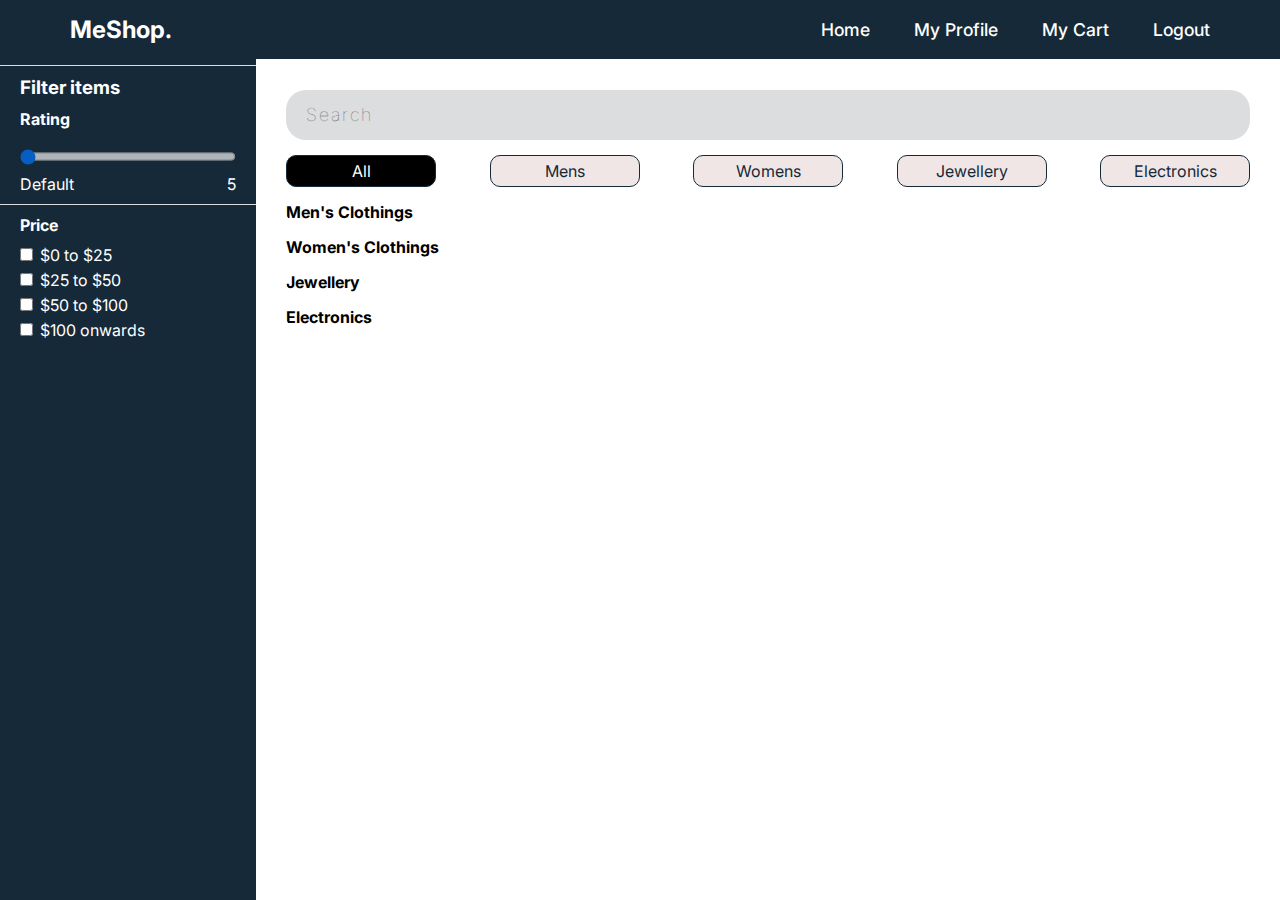
<file: Landingpage/landingpage.html>
<!DOCTYPE html>
<html lang="en">

<head>
    <meta charset="UTF-8">
    <meta http-equiv="X-UA-Compatible" content="IE=edge">
    <meta name="viewport" content="width=device-width, initial-scale=1.0">
    <title>F3 Project Landing Page</title>
    <link rel="stylesheet" href="./landingpage.css">
    <link rel="shortcut icon" href="images\favicon.ico" type="image/x-icon">

</head>

<body>
    <header>
        <h2 class="logo">MeShop.</h2>
        <nav class="navbar">
            <a class="home" href="#">Home</a>
            <a class="profile" href="#">My Profile</a>
            <a class="myCart" href="#">My Cart</a>
            <a class="logout" href="#">Logout</a>
        </nav>
    </header>
    <div class="my-container">
        <div class="left">
            <div class="rating">
                <h3>Filter items</h3>
                <h4>Rating</h4>
                <input type="range" min="0" max="5" value="0" class="slider" id="myRange">
                <div class="num">
                    <div>Default</div>
                    <div>5</div>
                </div>
            </div>
            <div class="price-range">
                <h4>Price</h4>
                <div class="product-price">
                    <label for=""><input id="checkbox0" type="checkbox"> $0 to $25</label>
                    <label for=""><input id="checkbox25" type="checkbox"> $25 to $50</label>
                    <label for=""><input id="checkbox50" type="checkbox"> $50 to $100</label>
                    <label for=""><input id="checkbox100" type="checkbox"> $100 onwards</label>
                </div>
            </div>
        </div>
        <div class="right">
            <div id="snackbar">Item is added to your cart!!</div>
            <div class="search">
                <button class="btn-search"><i class="fas fa-search"></i></button>
                <input type="text" class="input-search" placeholder="Search">
            </div>
            <div class="categories">
                <p class="selectCategories" id="all">All</p>
                <p class="selectCategories" id="mens">Mens</p>
                <p class="selectCategories" id="womens">Womens</p>
                <p class="selectCategories" id="jewellery">Jewellery</p>
                <p class="selectCategories" id="electronics">Electronics</p>
            </div>
            <div class="mens-clothing clothings">
                <h4>Men's Clothings</h4>
                <div class="men-card-wrapper wrapper"></div>
            </div>
            <div class="womens-clothing clothings">
                <h4>Women's Clothings</h4>
                <div class="women-card-wrapper wrapper"></div>
            </div>
            <div class="jewellery clothings">
                <h4>Jewellery</h4>
                <div class="jewellery-card-wrapper wrapper"></div>
            </div>
            <div class="electronics clothings">
                <h4>Electronics</h4>
                <div class="electronics-card-wrapper wrapper"></div>
            </div>
        </div>
    </div>
    <script src="./landingpage.js"></script>
</body>

</html>
</file>
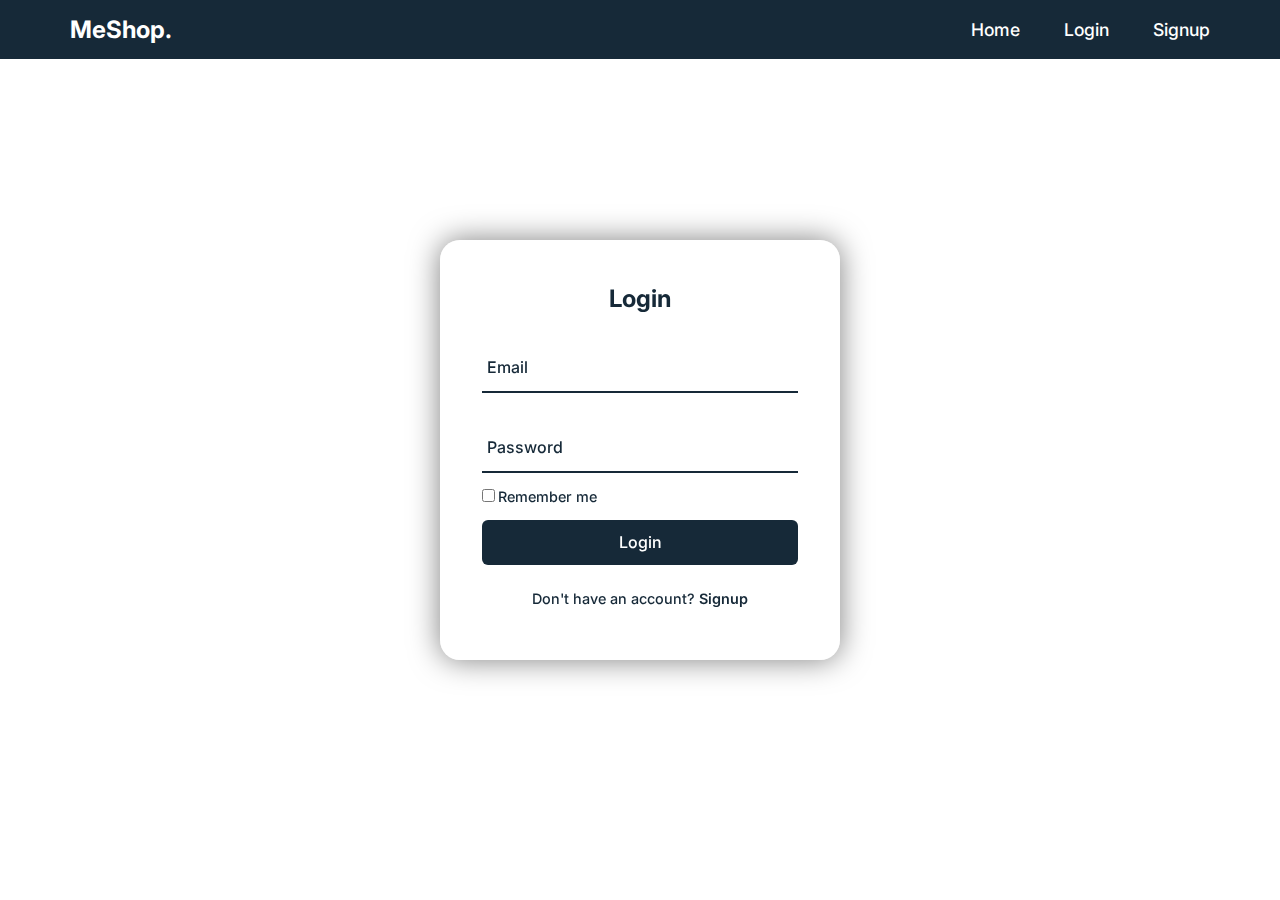
<file: Login/login.html>
<!DOCTYPE html>
<html lang="en">

<head>
    <meta charset="UTF-8">
    <meta http-equiv="X-UA-Compatible" content="IE=edge">
    <meta name="viewport" content="width=device-width, initial-scale=1.0">
    <title>F3 Project Login Page</title>
    <link rel="stylesheet" href="./login.css">
    <link rel="shortcut icon" href="images\favicon.ico" type="image/x-icon">

</head>

<body>
    <header>
        <h2 class="logo">MeShop.</h2>
        <nav class="navbar">
            <a class="home" href="#">Home</a>
            <a class="login" href="#">Login</a>
            <a class="signup" href="#">Signup</a>
            <!-- <a class="myCart" href="#">My Cart</a> -->
        </nav>
    </header>
    <div class="wrapper">
        <div class="form-box login">
            <h2>Login</h2>
            <form>
                <div class="inputbox">
                    <input id="login-email" type="email" required>
                    <label for="login-email">Email</label>
                </div>
                <div class="inputbox">
                    <input id="login-password" type="password" required>
                    <label for="login-password">Password</label>
                </div>
                <div class="forgot">
                    <label for=""><input id="checkbox" type="checkbox">Remember me</label>
                </div>
                <button class="login-button btn" type="submit">Login</button>
                <div class="login-register">
                    <p>Don't have an account?<a href="#" class="register-link"> Signup</a></p>
                </div>
            </form>
        </div>
    </div>
    <script src="./login.js"></script>
</body>

</html>
</file>
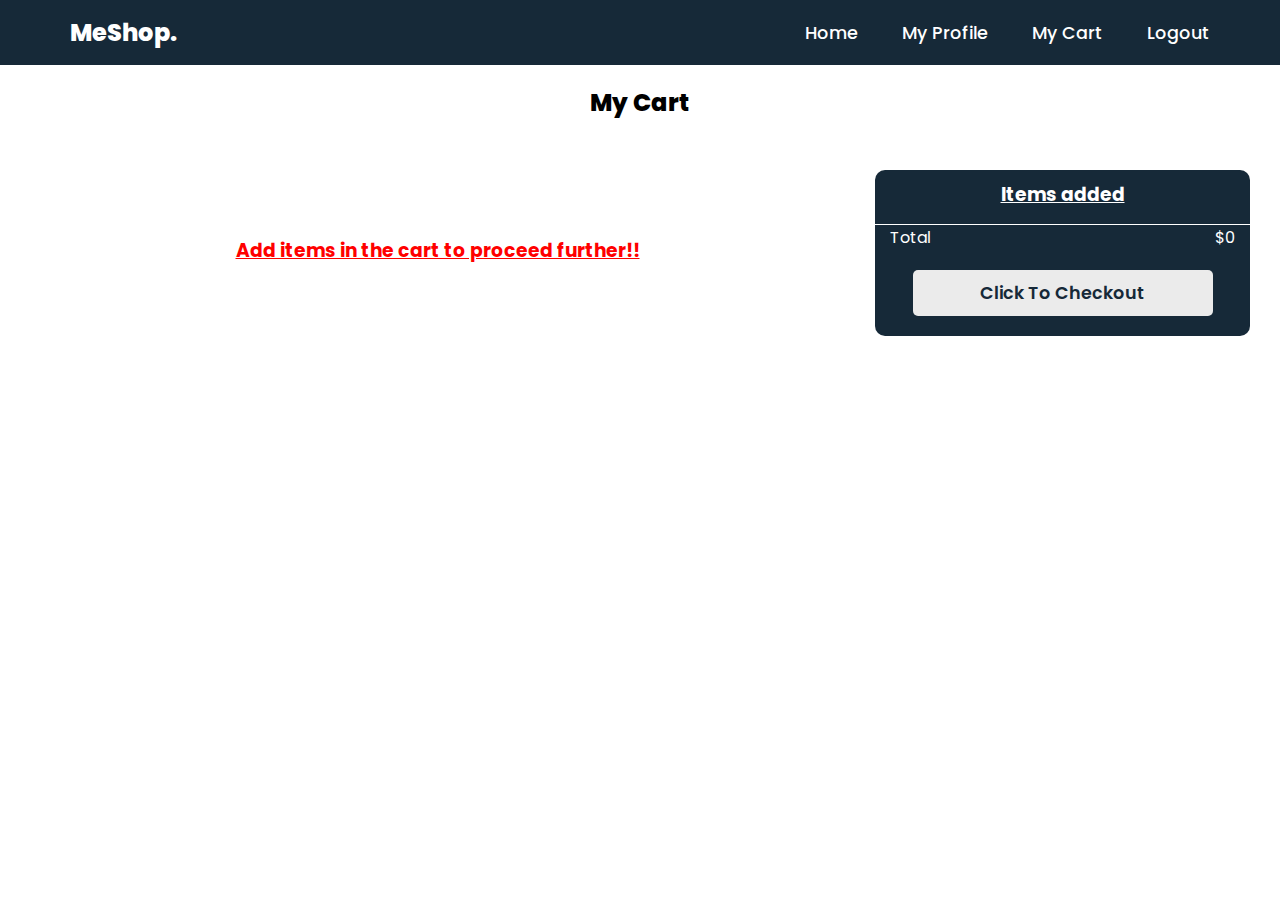
<file: Mycart/mycart.html>
<!DOCTYPE html>
<html lang="en">

<head>
    <meta charset="UTF-8">
    <meta http-equiv="X-UA-Compatible" content="IE=edge">
    <meta name="viewport" content="width=device-width, initial-scale=1.0">
    <title>F3 Project My Cart Page</title>
    <link rel="stylesheet" href="./mycart.css">
    <link rel="shortcut icon" href="images\favicon.ico" type="image/x-icon">
</head>

<body>
    <header>
        <h2 class="logo">MeShop.</h2>
        <nav class="navbar">
            <a class="home" href="#">Home</a>
            <a class="profile" href="#">My Profile</a>
            <a class="myCart" href="#">My Cart</a>
            <a class="logout" href="#">Logout</a>
        </nav>
    </header>
    <h2>My Cart</h2>
    <div class="container">
        <h2>My Cart</h2>
        <div class="cart">
            <div class="left">
                <h3 class="warning hide">Add items in the cart to proceed further!!</h3>
            </div>
            <div class="right">
                <h3>Items added</h3>
                <div class="mainCart"></div>

                <div class="total">
                    <div class="text">Total</div>
                    <div class="total-price"></div>
                </div>
                <button id="checkout">Click To Checkout</button>
            </div>
        </div>
    </div>
    <script src="https://checkout.razorpay.com/v1/checkout.js"></script>
    <script src="./mycart.js"></script>
</body>

</html>
</file>
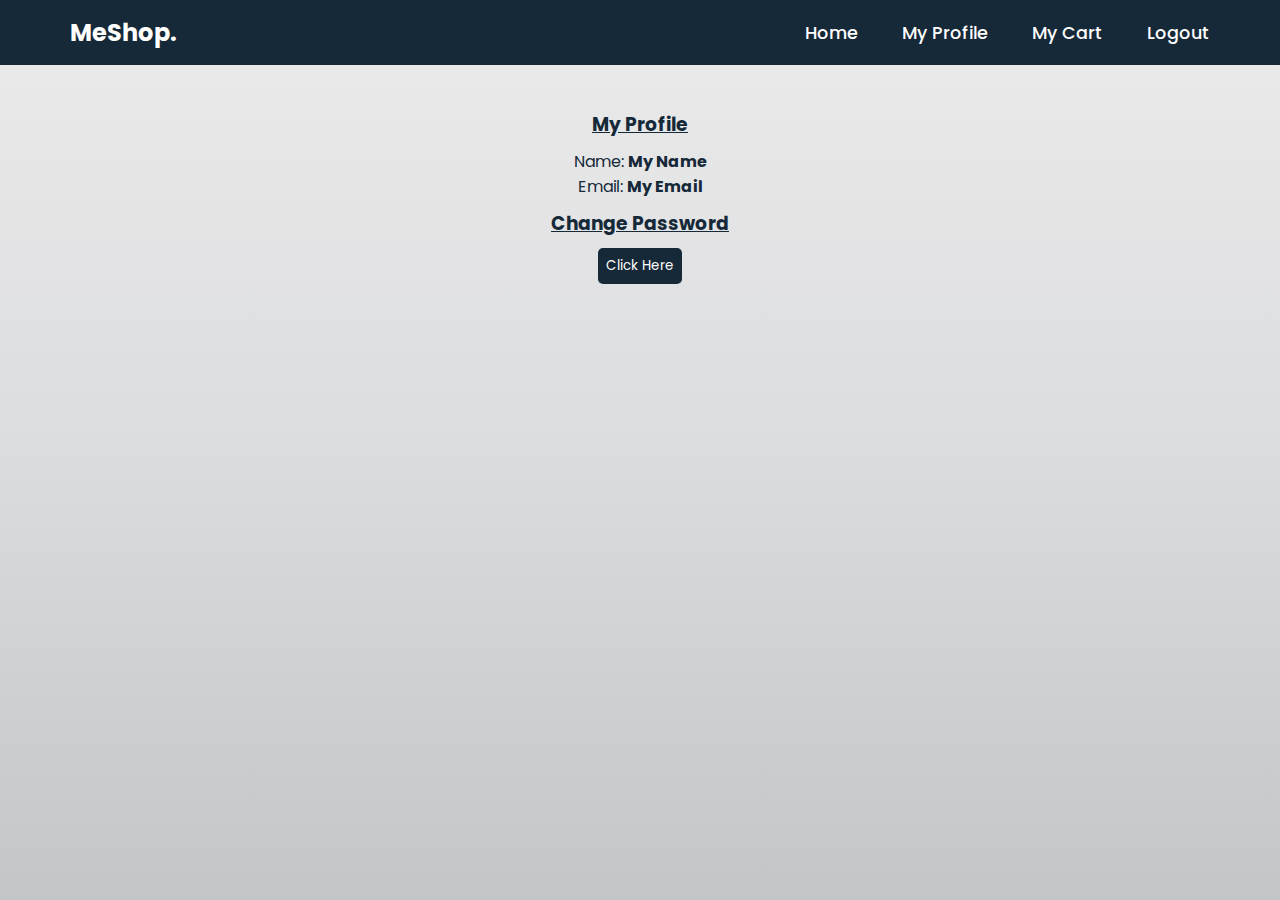
<file: Profile/profile.html>
<!DOCTYPE html>
<html lang="en">

<head>
    <meta charset="UTF-8">
    <meta http-equiv="X-UA-Compatible" content="IE=edge">
    <meta name="viewport" content="width=device-width, initial-scale=1.0">
    <title>F3 Project My Profile page</title>
    <link rel="stylesheet" href="./profile.css">
    <link rel="shortcut icon" href="images\favicon.ico" type="image/x-icon">

</head>

<body>
    <header>
        <h2 class="logo">MeShop.</h2>
        <nav class="navbar">
            <a class="home" href="#">Home</a>
            <a class="profile" href="#">My Profile</a>
            <a class="myCart" href="#">My Cart</a>
            <a class="logout" href="#">Logout</a>
        </nav>
    </header>
    <div class="container">
        <div class="profile">
            <h3><u>My Profile</u></h3>
            <p>Name: <strong><span class="name">My Name</span></strong></p>
            <p>Email: <strong><span class="email">My Email</span></strong></p>
        </div>
        <div class="change">
            <h3><u>Change Password</u></h3>
            <button class="changePass">Click Here</button>
        </div>
    </div>
    <div class="changePassword hide">
        <div class="notification"></div>
        <form>
            <div class="mb-3">
                <input type="password" class="form-control" id="oldPassword" placeholder="Old Password"
                    aria-describedby="oldPasswordHelp">
                <div id="oldPasswordHelp" class="form-text"></div>
            </div>
            <div class="mb-3">
                <input type="password" class="form-control" id="newPassword" placeholder="New Password"
                    aria-describedby="newPasswordHelp">
                <div id="newPasswordHelp" class="form-text"></div>
            </div>
            <div class="mb-3">
                <input type="password" class="form-control" id="confirmNewPassword" placeholder="Confirm New Password"
                    aria-describedby="confirmNewPasswordHelp">
                <div id="confirmNewPasswordHelp" class="form-text"></div>
            </div>

            <button type="button" class="btn btn-primary" id="change">Change</button>
            <button type="button" class="btn btn-primary" id="logout">Logout</button>
        </form>
    </div>
    <script src="./profile.js"></script>
</body>

</html>
</file>
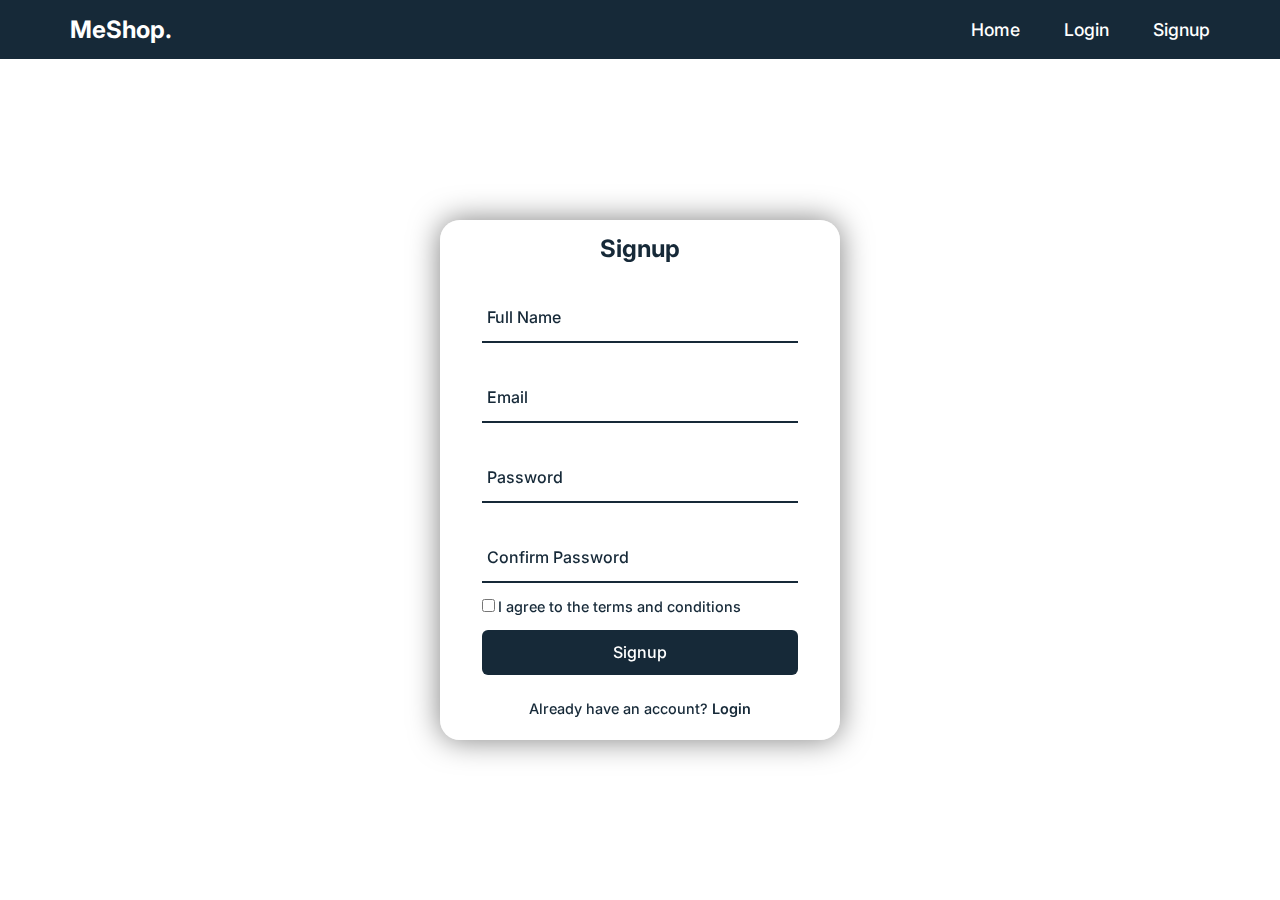
<file: Signup/signup.html>
<!DOCTYPE html>
<html lang="en">

<head>
    <meta charset="UTF-8">
    <meta http-equiv="X-UA-Compatible" content="IE=edge">
    <meta name="viewport" content="width=device-width, initial-scale=1.0">
    <title>F3 Project Signup page</title>
    <link rel="stylesheet" href="./signup.css">
    <link rel="shortcut icon" href="images\favicon.ico" type="image/x-icon">
</head>

<body>
    <header>
        <h2 class="logo">MeShop.</h2>
        <nav class="navbar">
            <a class="home" href="../index.html">Home</a>
            <a class="login" href="../Login/login.html">Login</a>
            <a class="signup" href="./signup.html">Signup</a>
        </nav>
    </header>
    <div class="wrapper">
        <div class="form-box register">
            <h2>Signup</h2>
            <form>
                <div class="inputbox">
                    <!-- <span class="icon"><i class="fa-solid fa-user"></i></span> -->
                    <input id="signup-name" type="text" required>
                    <label for="signup-name">Full Name</label>
                </div>
                <div class="inputbox">
                    <!-- <span class="icon"><i class="fa-solid fa-envelope"></i></span> -->
                    <input id="signup-email" type="email" required>
                    <label for="signup-email">Email</label>
                </div>
                <div class="inputbox">
                    <!-- <span class="icon"><i class="fa-solid fa-lock"></i></span> -->
                    <input id="signup-password" type="password" required>
                    <label for="signup-password">Password</label>
                </div>
                <div class="inputbox">
                    <!-- <span class="icon"><i class="fa-solid fa-lock"></i></span> -->
                    <input id="signup-confirm-password" type="password" required>
                    <label for="signup-confirm-password">Confirm Password</label>
                </div>
                <div class="forgot">
                    <label for=""><input id="checkbox" type="checkbox" required>I agree to the terms and
                        conditions</label>
                </div>
                <button class="signup-button btn" type="submit">Signup</button>
                <div class="login-register">
                    <p>Already have an account?<a href="#" class="login-link"> Login</a></p>
                </div>
            </form>
        </div>
    </div>
    <script src="./signup.js"></script>
</body>

</html>
</file>
<file: Landingpage/landingpage.css>
@import url('https://fonts.googleapis.com/css2?family=Inter:wght@300&display=swap');

* {
    margin: 0;
    padding: 0;
    box-sizing: border-box;
    font-family: 'Inter', sans-serif;
}

body {
    display: flex;
    justify-content: center;
    min-height: 100vh;
    /* background: url("../images/ian-stauffer-bH7kZ0yazB0-unsplash.jpg") no-repeat; */
    /* background: linear-gradient(to top, #c4c5c7 15%, #dcdddf 15%, #ebebeb 85%) no-repeat; */
    background-size: cover;
    background-position: center;
}

header {
    position: fixed;
    top: 0;
    left: 0;
    width: 100%;
    padding: 15px 70px;
    background-color: #162938;
    display: flex;
    justify-content: space-between;
    align-items: center;
    z-index: 1000;
}

.logo {
    font-size: 1.5rem;
    color: #fff;
    user-select: none;
}

.navbar a {
    position: relative;
    font-size: 1.1rem;
    color: #fff;
    text-decoration: none;
    font-weight: 500;
    margin-left: 40px;
}

.navbar a::after {
    content: "";
    position: absolute;
    left: 0;
    bottom: -6px;
    width: 100%;
    height: 3px;
    background: #fff;
    border-radius: 5px;
    transform-origin: right;
    transform: scaleX(0);
    transition: transform .5s;
}

.navbar a:hover::after {
    transform-origin: left;
    /* transform: scaleX(1); */
}

.my-container {
    width: 100%;
    display: flex;
}

.left {
    width: 20%;
    background: #162938;
    color: #fff;
    padding: 50px 0 0 0;
    height: 100vh;
    position: fixed;
    overflow-y: scroll;
    z-index: 100;
    margin: 15px 0 0 0;
}


.rating {
    /* margin: 15px 0 0 0; */
    border-top: 1px solid #dcdddf;
    border-bottom: 1px solid #dcdddf;
    display: flex;
    flex-direction: column;
    gap: 10px;
    padding: 10px 20px 10px 20px;
}

.num {
    display: flex;
    justify-content: space-between;
}

.slider {
    margin: 10px 0 0 0;
    /* -webkit-appearance: none; */
    width: 100%;
    height: 15px;
    border-radius: 5px;
    background-color: #d3d3d3;
    outline: none;
    opacity: 0.7;
    -webkit-transition: .5s;
    transition: opacity .5s;
}

.slider:hover {
    opacity: 1;
}

.slider::-webkit-slider-thumb {
    -webkit-appearance: none;
    appearance: none;
    width: 25px;
    height: 25px;
    border-radius: 50%;
    background: #333333;
    cursor: pointer;
}

.slider::-moz-range-thumb {
    width: 25px;
    height: 25px;
    border-radius: 50%;
    background-color: #333333;
    cursor: pointer;
}

.price-range {
    display: flex;
    flex-direction: column;
    gap: 10px;
    padding: 10px 5px 10px 20px;
}

.product-price {
    display: flex;
    flex-direction: column;
    gap: 5px;
    padding: 0 0 10px 0;
}

.product-price label input {
    accent-color: #162938;
    margin-right: 3px;
}

.right {
    position: relative;
    left: 20%;
    width: 80%;
    margin: 50px 0 0 0;
    padding: 40px 30px 10px 30px;
}

.input-search {
    height: 50px;
    width: 100%;
    border-style: none;
    font-size: .9rem;
    letter-spacing: 2px;
    outline: none;
    border-radius: 20px;
    background-color: #dcdddf;
    padding: 20px;
    color: #162938;
}

.input-search::placeholder {
    color: #666666;
    font-size: 18px;
    letter-spacing: 2px;
    font-weight: 100;
}

.btn-search {
    width: 50px;
    height: 50px;
    border-style: none;
    font-size: 20px;
    font-weight: bold;
    outline: none;
    cursor: pointer;
    border-radius: 50%;
    position: absolute;
    right: 30px;
    color: #666666;
    background-color: transparent;
    pointer-events: painted;
}

.categories {
    width: 100%;
    margin: 15px 0 0 0;
    display: flex;
    justify-content: space-between;
}

.categories p {
    text-align: center;
    background-color: #f0e6e6;
    border: 1px solid #162938;
    color: #162938;
    padding: 5px;
    width: 150px;
    border-radius: 10px;
    min-width: 50px;
    cursor: pointer;
}

#all {
    background-color: #000;
    color: #fff;
}

.clothings {
    padding: 15px 0 0 0;
    width: 100%;
    border-radius: 10px;
    overflow: hidden;
}

.wrapper {
    width: 100%;
    width: 100%;
    display: flex;
    flex-direction: row;
    overflow-x: scroll;
    gap: 10px;
}

.card {
    background-color: #fff;
    display: flex;
    flex-direction: column;
    justify-content: space-between;
    align-items: center;
    max-width: 300px;
    min-width: 300px;
    height: 420px;
    margin: 20px 0 20px 0;
    border: none;
    border-radius: 10px;
    box-shadow: 0 2px 5px rgba(0, 0, 0, 0.3);
    overflow: hidden;
    position: relative;
}

.image-top {
    text-align: center;
    width: 100%;
    height: 50%;
    background-size: cover;
}

.card-body {
    text-align: center;
    width: 100%;
    padding: 10px;
    display: flex;
    flex-direction: column;
    justify-content: space-between;
}

.card-title {
    padding: 0 0 5px 0;
    margin: 0;
    font-size: .8rem;
    font-weight: 600;
    color: #333333
}

.card-stock {
    padding: 5px 0 5px 0;
    color: #df0a0a;
    font-size: .8rem;
}

.card-text {
    margin: 5px 0;
    font-size: 1rem;
    color: #079212;
}

.card-rating {
    font-size: 0.880rem;
    color: #666666;
    margin: 0 0 5px 0;
}

.addCart {
    padding: 10px;
    background: #000;
    color: #fff;
    border: none;
    width: 100%;
    margin: 10px 0 0 0;
    cursor: pointer;
}

.hide {
    display: none;
}

#snackbar {
    visibility: hidden;
    min-width: 250px;
    margin-left: -125px;
    background-color: #333;
    color: #fff;
    text-align: center;
    border-radius: 2px;
    padding: 16px;
    position: fixed;
    z-index: 1;
    left: 50%;
    bottom: 30px;
    font-size: 17px;
  }
  
  #snackbar.show {
    visibility: visible;
    -webkit-animation: fadein 0.5s, fadeout 0.5s 2.5s;
    animation: fadein 0.5s, fadeout 0.5s 2.5s;
  }
  
  @-webkit-keyframes fadein {
    from {bottom: 0; opacity: 0;} 
    to {bottom: 30px; opacity: 1;}
  }
  
  @keyframes fadein {
    from {bottom: 0; opacity: 0;}
    to {bottom: 30px; opacity: 1;}
  }
  
  @-webkit-keyframes fadeout {
    from {bottom: 30px; opacity: 1;} 
    to {bottom: 0; opacity: 0;}
  }
  
  @keyframes fadeout {
    from {bottom: 30px; opacity: 1;}
    to {bottom: 0; opacity: 0;}
  }
</file>
<file: Login/login.css>
@import url('https://fonts.googleapis.com/css2?family=Inter&display=swap');

* {
    margin: 0;
    padding: 0;
    box-sizing: border-box;
    font-family: 'Inter', sans-serif;
}

body{
    display: flex;
    justify-content: center;
    align-items: center;
    min-height: 100vh;
    /* background: url("../images/ian-stauffer-bH7kZ0yazB0-unsplash.jpg") no-repeat; */
    background-size: cover;
    background-position: center;
}

header {
    position: fixed;
    top: 0;
    left: 0;
    width: 100%;
    padding: 15px 70px;
    background-color: #162938;
    display: flex;
    justify-content: space-between;
    align-items: center;
    z-index: 1000;
}

.logo {
    font-size: 1.5rem;
    color: #fff;
    user-select: none;
}

.navbar a {
    position: relative;
    font-size: 1.1rem;
    color: #fff;
    text-decoration: none;
    font-weight: 500;
    margin-left: 40px;
}
.navbar a::after{
    content: "";
    position: absolute;
    left: 0;
    bottom: -6px;
    width: 100%;
    height: 3px;
    background: #fff;
    border-radius: 5px;
    transform-origin: right;
    transform: scaleX(0);
    /* transition: transform .5s; */
}
.navbar a:hover::after{
    transform-origin: left;
    /* transform: scaleX(1); */
}
.wrapper{
    position: relative;
    width: 400px;
    height: 420px;
    background: transparent;
    border: 2px solid #ffffff80;
    border-radius: 20px;
    backdrop-filter: blur(20px);
    box-shadow: 0 0 30px #00000080;
    display: flex;
    align-items: center;
    justify-content: center;
    overflow: hidden;
}

.wrapper .form-box{
    width: 100%;
    padding: 40px;
}

.form-box h2{
    font-size: 1.5rem;
    color: #162938;
    text-align: center;
}

.inputbox{
    position: relative;
    width: 100%;
    height: 50px;
    background: transparent;
    border-bottom: 2px solid #162938;
    margin: 30px 0;
}
.inputbox label{
    position: absolute;
    top: 50%;
    left: 5px;
    transform: translateY(-50%);
    font-size: 1rem;
    color: #162938;
    font-weight: 500;
    pointer-events: none;
    transition: .5s;
}

.inputbox input:focus~label,
.inputbox input:valid~label{
    top: -5px;
    background: transparent;
}

.inputbox input{
    width: 100%;
    height: 100%;
    background: transparent;
    border: none;
    outline: none;
    font-size: 1rem;
    color: #162938;
    font-weight: 600;
    padding: 0 35px 0 5px;
}
.inputbox .icon{
    position: absolute;
    right: 8px;
    font-size: 1.2rem;
    color: #162938;
    line-height: 57px;
}

.forgot{
    font-size: .9rem;
    color: #162938;
    font-weight: 500;
    margin: -15px 0 15px;
    display: flex;
    justify-content: space-between;
}
.forgot label input{
    accent-color: #162938;
    margin-right: 3px;
}
.forgot a{
    color: #162938;
    text-decoration: none;
}

.forgot a:hover{
    text-decoration: underline;
}
.btn{
    width: 100%;
    height: 45px;
    background: #162938;
    border: none;
    outline: none;
    border-radius: 6px;
    cursor: pointer;
    font-size: 1rem;
    color: #fff;
    font-weight: 500;
}

.login-register{
    font-size: .9rem;
    color: #162938;
    text-align: center;
    font-weight: 500;
    margin: 25px 0 10px;
}

.login-register p a{
    color: #162938;
    text-decoration: none;
    font-weight: 600;
}
.login-register p a:hover{
    text-decoration: underline;
}
</file>
<file: Mycart/mycart.css>
@import url('https://fonts.googleapis.com/css2?family=Poppins:wght@300&display=swap');

* {
    margin: 0;
    padding: 0;
    box-sizing: border-box;
    font-family: 'Poppins', sans-serif;
}

body{
    min-height: 100vh;
    /* background: linear-gradient(to top, #c4c5c7 0%, #dcdddf 52%, #ebebeb 100%) no-repeat; */
    background-size: cover;
    background-position: center;
}

header {
    position: fixed;
    top: 0;
    left: 0;
    width: 100%;
    padding: 15px 70px;
    background-color: #162938;
    display: flex;
    justify-content: space-between;
    align-items: center;
    z-index: 1000;
}

.logo {
    font-size: 1.5rem;
    color: #fff;
    user-select: none;
}

.navbar a {
    position: relative;
    font-size: 1.1rem;
    color: #fff;
    text-decoration: none;
    font-weight: 500;
    margin-left: 40px;
}
.navbar a::after{
    content: "";
    position: absolute;
    left: 0;
    bottom: -6px;
    width: 100%;
    height: 3px;
    background: #fff;
    border-radius: 5px;
    transform-origin: right;
    transform: scaleX(0);
    transition: transform .5s;
}
.navbar a:hover::after{
    transform-origin: left;
    transform: scaleX(1);
}

.card{
    background-color: #fff;
    display: flex;
    flex-direction: column;
    justify-content: space-between;
    align-items:center;
    width: 250px;
    height: 400px;
    margin: 20px 0 20px 0;
    border: none;
    border-radius: 10px;
    box-shadow: 0 2px 5px rgba(0,0,0,0.3);
    overflow: hidden;
    position: relative;
}
.image-top{
    text-align: center;
    width: 100%;
    height: 50%;
    background-size: cover;
}
.card-body{
    text-align: center;
    width: 100%;
    padding: 10px;
    display: flex;
    flex-direction: column;
    justify-content: space-between;
}
.card-title{
    padding: 0 0 5px 0;
    margin: 0;
    font-size: .8rem;
    font-weight: 600;
    color: #333333
}

.card-text{
    margin: 5px 0;
    font-size: 1rem;
    color: #079212;
}
.addCart{
    padding: 10px;
    background: #000;
    color: #fff;
    border: none;
    width: 250px;
    margin: 10px 0 0 0;
    cursor: pointer;
}
h2{
    text-align: center;
    font-weight: 800;
}
.container{
    display: flex;
    flex-direction: column;
    width: 100%;
    padding: 50px 0 0 0;
}
.cart{
    display: flex;
    flex-direction: row;
    width: 100%;
    padding: 50px 0 0 0;
}
.left{
    width: 70%;
    display: flex;
    flex-direction: row;
    justify-content: center;
    align-items: center;
    flex-wrap: wrap;
    gap: 20px
}
.warning{
    color: #ff0000;
}
.hide{
    display: none;
}
.right{
    display: flex;
    flex-direction: column;
    justify-content: center;
    align-items: center;
    margin: 0 30px 0 0;
    width: 30%;
    background-color: #162938;
    color: #fff;
    height:max-content;
    border-radius: 10px;
}
h3{
    text-align: center;
    padding: 10px 0 15px 0;
    text-decoration: underline;
}

.mainCart{
    display: flex;
    flex-direction: column;
}
.cartlist{
    width: 100% !important;
    display: flex !important;
    justify-content: space-between !important;
    padding: 0 15px 20px 15px !important;
}
.name-id{
    width: 75%;
    display: flex;
    gap: 5px;
}
.price{
    width : 25%;
    text-align: right;
}
.total{
    border-top: 1px solid #fff;
    width: 100%;
    display: flex;
    justify-content: space-between;
    padding: 0 15px 20px 15px;
}
#checkout{
    margin: 0 0 20px 0;
    padding: 10px;
    width: 80%;
    font-size: 1.1rem;
    font-weight: 600;
    background-color: #ebebeb;
    color: #162938;
    border: none;
    outline: none;
    border-radius: 5px;
    cursor: pointer;
}
.hide{
    display: none;
}
</file>
<file: Profile/profile.css>
@import url('https://fonts.googleapis.com/css2?family=Poppins:wght@300&display=swap');

* {
    margin: 0;
    padding: 0;
    box-sizing: border-box;
    font-family: 'Poppins', sans-serif;
}

body{
    min-height: 100vh;
    background: linear-gradient(to top, #c4c5c7 0%, #dcdddf 52%, #ebebeb 100%) no-repeat;
    background-size: cover;
    background-position: center;
    color: #162938;
}

header {
    position: fixed;
    top: 0;
    left: 0;
    width: 100%;
    padding: 15px 70px;
    background-color: #162938;
    display: flex;
    justify-content: space-between;
    align-items: center;
    z-index: 1000;
}

.logo {
    font-size: 1.5rem;
    color: #fff;
    user-select: none;
}

.navbar a {
    position: relative;
    font-size: 1.1rem;
    color: #fff;
    text-decoration: none;
    font-weight: 500;
    margin-left: 40px;
}
.navbar a::after{
    content: "";
    position: absolute;
    left: 0;
    bottom: -6px;
    width: 100%;
    height: 3px;
    background: #fff;
    border-radius: 5px;
    transform-origin: right;
    transform: scaleX(0);
    transition: transform .5s;
}
.navbar a:hover::after{
    transform-origin: left;
    transform: scaleX(1);
}

.container{
    width: 100%;
    padding: 100px 0 0 0;
    text-align: center;
}
h3{
    padding: 10px 0 10px 0;
}
button{
    background-color: #162938;
    color: #fff;
    padding: 8px;
    border: none;
    outline: none;
    border-radius: 5px;
    cursor:pointer;
}
.changePassword{
    margin: 20px 0 0 0;
    width: 100%;
    text-align: center;
}
form{
    display: flex;
    flex-direction: column;
    gap: 15px;
    justify-content: center;
    align-items: center;
}
#change, #logout{
    width: 100px;
}
form input{
    width: 300px;
    padding: 10px;
    font-size: 15px;
    border-radius: 10px;
    border: 1px solid #c4c5c7;;
}

.hide{
    display:none;
}
.notification{
    color: #008000;
}

.form-text{
    color: #ff0000;
}
</file>
<file: Signup/signup.css>
@import url('https://fonts.googleapis.com/css2?family=Inter&display=swap');

* {
    margin: 0;
    padding: 0;
    box-sizing: border-box;
    font-family: 'Inter', sans-serif;
}

body{
    display: flex;
    justify-content: center;
    align-items: center;
    min-height: 100vh;
    /* background: url("../images/ian-stauffer-bH7kZ0yazB0-unsplash.jpg") no-repeat; */
    background-size: cover;
    background-position: center;
}

header {
    position: fixed;
    top: 0;
    left: 0;
    width: 100%;
    padding: 15px 70px;
    background-color: #162938;
    display: flex;
    justify-content: space-between;
    align-items: center;
    z-index: 1000;
}

.logo {
    font-size: 1.5rem;
    color: #fff;
    user-select: none;
}

.navbar a {
    position: relative;
    font-size: 1.1rem;
    color: #fff;
    text-decoration: none;
    font-weight: 500;
    margin-left: 40px;
}
.navbar a::after{
    content: "";
    position: absolute;
    left: 0;
    bottom: -6px;
    width: 100%;
    height: 3px;
    background: #162938;
    border-radius: 5px;
    transform-origin: right;
    transform: scaleX(0);
    transition: transform .5s;
}
.navbar a:hover::after{
    transform-origin: left;
    transform: scaleX(1);
}
.wrapper{
    margin: 100px 0 40px 0;
    position: relative;
    width: 400px;
    height: 520px;
    background: transparent;
    border: 2px solid #ffffff80;
    border-radius: 20px;
    backdrop-filter: blur(20px);
    box-shadow: 0 0 30px #00000080;
    display: flex;
    align-items: center;
    justify-content: center;
    overflow: hidden;
}

.wrapper .form-box{
    width: 100%;
    padding: 40px;
}

.form-box h2{
    font-size: 1.5rem;
    color: #162938;
    text-align: center;
}

.inputbox{
    position: relative;
    width: 100%;
    height: 50px;
    background: transparent;
    border-bottom: 2px solid #162938;
    margin: 30px 0;
}
.inputbox label{
    position: absolute;
    top: 50%;
    left: 5px;
    transform: translateY(-50%);
    font-size: 1rem;
    color: #162938;
    font-weight: 500;
    pointer-events: none;
    transition: .5s;
}

.inputbox input:focus~label,
.inputbox input:valid~label{
    top: -5px;
    background: transparent;
}

.inputbox input{
    width: 100%;
    height: 100%;
    background: transparent;
    border: none;
    outline: none;
    font-size: 1rem;
    color: #162938;
    font-weight: 600;
    padding: 0 35px 0 5px;
}
.inputbox .icon{
    position: absolute;
    right: 8px;
    font-size: 1.2rem;
    color: #162938;
    line-height: 57px;
}

.forgot{
    font-size: .9rem;
    color: #162938;
    font-weight: 500;
    margin: -15px 0 15px;
    display: flex;
    justify-content: space-between;
}
.forgot label input{
    accent-color: #162938;
    margin-right: 3px;
}
.forgot a{
    color: #162938;
    text-decoration: none;
}

.forgot a:hover{
    text-decoration: underline;
}
.btn{
    width: 100%;
    height: 45px;
    background: #162938;
    border: none;
    outline: none;
    border-radius: 6px;
    cursor: pointer;
    font-size: 1rem;
    color: #fff;
    font-weight: 500;
}

.login-register{
    font-size: .9rem;
    color: #162938;
    text-align: center;
    font-weight: 500;
    margin: 25px 0 10px;
}

.login-register p a{
    color: #162938;
    text-decoration: none;
    font-weight: 600;
}
.login-register p a:hover{
    text-decoration: underline;
}
</file>
